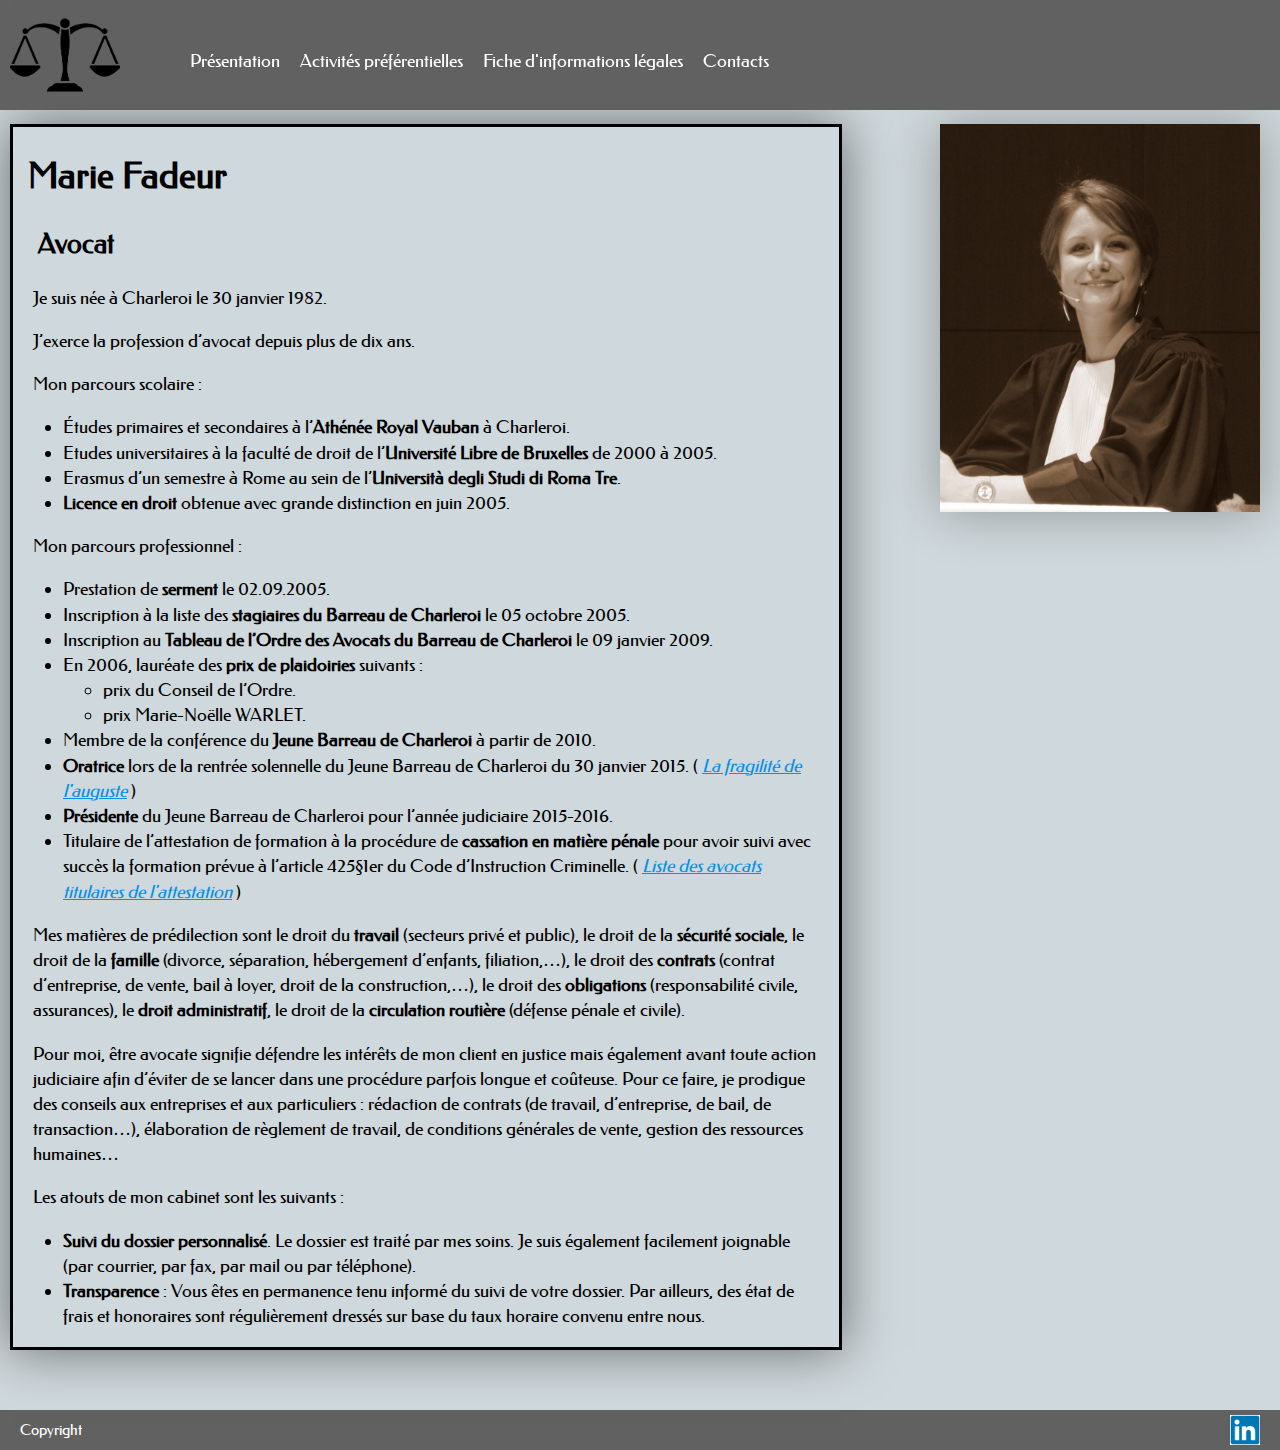
<file: index.html>
<!DOCTYPE html>

<html>
<head>
    <meta http-equiv="content-type" content="text/html; charset=utf-8"/>
    <link rel="stylesheet" type="text/css" href="stylemf.css">
    <link href='https://fonts.googleapis.com/css?family=Federo' rel='stylesheet' type='text/css'>
    <title>Avocat Charleroi Fadeur social famille contrat administratif</title>
    <meta name="keywords" content="Avocat,Charleroi,Fadeur,social,famille,contrat,administratif">
    <meta name="viewport" content="width=device-width; initial-scale=1.0"/>
    <meta name="description" content="Avocate spécialisée en droit du travail, droit de la famille, droit administratif, droit commercial."/>
</head>

<body class="">
<div class=pusher>
    <header class=header>
    <a href="#" class="header__logo" id="header__logo"></a>
    <div class="menu-wrap">
        <nav class="menu">
            <ul class="clearfix">
                <li><a href="index.html">Présentation</a></li>
                <li>
                    <a href="bio.html">Activités préférentielles</a>
                        <ul class="sub-menu">
                            <li><a href="social.html">Droit social</a></li>
                            <li><a href="famille.html">Droit de la famille</a></li>
                            <li><a href="contrats.html">Droit des contrats</a></li>
                            <li><a href="admin.html">Droit administrtif</a></li>
                        </ul>
                </li>
                <li><a href="spec.html">Fiche d'informations légales</a></li>
                <li><a href="contact.html">Contacts</a></li>
            </ul>
        </nav>
    </div>
    </header>

    <div class=container id="site__container">
        <article class="site__image">
            <div class="card__image">
                <img src="images/mf1.jpg">
                    <p class="contacts">
                        <b>Cabinet principal :</b> Rue Léon Bernus, 66 à 6000 Charleroi<br>
                        <b>Tél:</b> 071/32.74.58<br>
                        <b>GSM (uniquement du lundi au vendredi de 9h à 18h) :</b> 0477/49.11.32<br>
                        <b>Fax:</b> 071/ 31.13.37<br>
                        <b>E-mail:</b> <a href="#" name="emailLink" id="emailLink" class="link__c"> m.fadeur2@avocat.be</a> <br>
                        <b>Numéro d'entreprise et TVA :</b> 0816.311.715<br>
                    </p>
            </div>
        </article>

        <div class="site__top">
            <div class="site__text">
            <h1>Marie Fadeur</h1>
            <h2>Avocat</h2>
            <!--<p>Bienvenue sur le site de l'avocate Marie Fadeur</p>-->
            <p>Je suis née à Charleroi le 30 janvier 1982.<br></p>
            <p>J’exerce la profession d’avocat depuis plus de dix ans.</p>
            <p>Mon parcours scolaire :
                <ul>
                    <li>Études primaires et secondaires à l’<b>Athénée Royal Vauban</b> à Charleroi.</li>
                    <li>Etudes universitaires à la faculté de droit de l’<b>Université Libre de Bruxelles</b> de 2000 à 2005.</li>
                    <li>Erasmus d’un semestre à Rome au sein de l’<b>Università degli Studi di Roma Tre</b>.</li>
                    <li><b>Licence en droit</b> obtenue avec grande distinction en juin 2005.</li>
                </ul>
            </p>
            <p>Mon parcours professionnel :
                <ul>
                    <li>Prestation de <b>serment</b> le 02.09.2005.</li>
                    <li>Inscription à la liste des <b>stagiaires du Barreau de Charleroi</b> le 05 octobre 2005.</li>
                    <li>Inscription au <b>Tableau de l’Ordre des Avocats du Barreau de Charleroi</b> le 09 janvier 2009.</li>
                    <li>En 2006, lauréate des <b>prix de plaidoiries</b> suivants :
                        <ul>
                            <li>prix du Conseil de l’Ordre.</li>
                            <li>prix Marie-Noëlle WARLET.</li>
                        </ul>
                    </li>
                    <li>Membre de la conférence du <b>Jeune Barreau de Charleroi</b> à partir de 2010.</li>
                    <li><b>Oratrice</b> lors de la rentrée solennelle du Jeune Barreau de Charleroi du 30 janvier 2015. ( <a onclick="window.open ('http://charleroi.obfg.be/publication/1500027%20pli%20judiciaire%20janvier%202015%20basse%20def.pdf', ''); return false" href="javascript:void(0);" class="link__c"><i>La fragilité de l'auguste</i></a> )</li>
                    <li><b>Présidente</b> du Jeune Barreau de Charleroi pour l’année judiciaire 2015-2016.</li> 
                    <li>Titulaire de l’attestation de formation à la procédure de <b>cassation en matière pénale</b> pour avoir suivi avec succès la formation prévue à l’article 425§1er du Code d’Instruction Criminelle. ( <a onclick="window.open ('http://avocats.be/sites/default/files/Copie%20de%20Liste%20attestés%2002%2002%202016.pdf', ''); return false" href="javascript:void(0);" class="link__c"><i>Liste des avocats titulaires de l'attestation</i></a> )</li>
                </ul>
            </p> 

            <p>     
                Mes matières de prédilection sont le droit du <b>travail</b> (secteurs privé et public), le droit de la <b>sécurité sociale</b>, le droit de la <b>famille</b> (divorce, séparation, hébergement d’enfants, filiation,…), le droit des <b>contrats</b> (contrat d’entreprise, de vente, bail à loyer, droit de la construction,…), le droit des <b>obligations</b> (responsabilité civile, assurances), le <b>droit administratif</b>, le droit de la <b>circulation routière</b> (défense pénale et civile).
            </p>
            <p>
                Pour moi, être avocate signifie défendre les intérêts de mon client en justice mais également avant toute action judiciaire afin d’éviter de se lancer dans une procédure parfois longue et coûteuse.
                Pour ce faire, je prodigue des conseils aux entreprises et aux particuliers : rédaction de contrats (de travail, d’entreprise, de bail, de transaction…), élaboration de règlement de travail, de conditions générales de vente, gestion des ressources humaines…
            </p>
            <p>
                Les atouts de mon cabinet sont les suivants :
                <ul>
                <li>
                    <b>Suivi du dossier personnalisé</b>. Le dossier est traité par mes soins. Je suis également facilement joignable (par courrier, par fax, par mail ou par téléphone).
                </li>
                <li>        
                    <b>Transparence</b> : Vous êtes en permanence tenu informé du suivi de votre dossier. Par ailleurs, des état de frais et honoraires sont régulièrement dressés sur base du taux horaire convenu entre nous.
                </li>
            </ul>
            </p>
            </div>
        </div>
    </div>
    <br clear="both">
</div>
<footer class="footer">
        <span class="copyright"></span>Copyright
        <a href="https://www.linkedin.com/in/mariefadeur" target="_blank"><span class="icon icon--linkedin"></span></a>
</footer>
<script type="text/javascript" src="http://ajax.googleapis.com/ajax/libs/jquery/1.9.1/jquery.min.js"></script>

<script>
$(document).ready(function() {
	/*alert("test");*/
    $('#header__logo').click(function(e){
        e.preventDefault();
        $("body").toggleClass('wsidebar');
    });
    $('#site__container').click(function(e){
        e.preventDefault();
        $("body").removeClass('wsidebar');
    });
});

$(function () {
  $('#emailLink').on('click', function (event) {
      event.preventDefault();
    //alert("Huh");
    var email = 'm.fadeur2@avocat.be';
    var subject = "Demande d'informations";
    window.location = 'mailto:' + email + '?subject=' + subject;
  });
});

</script>
        

</body>
</html>
</file>
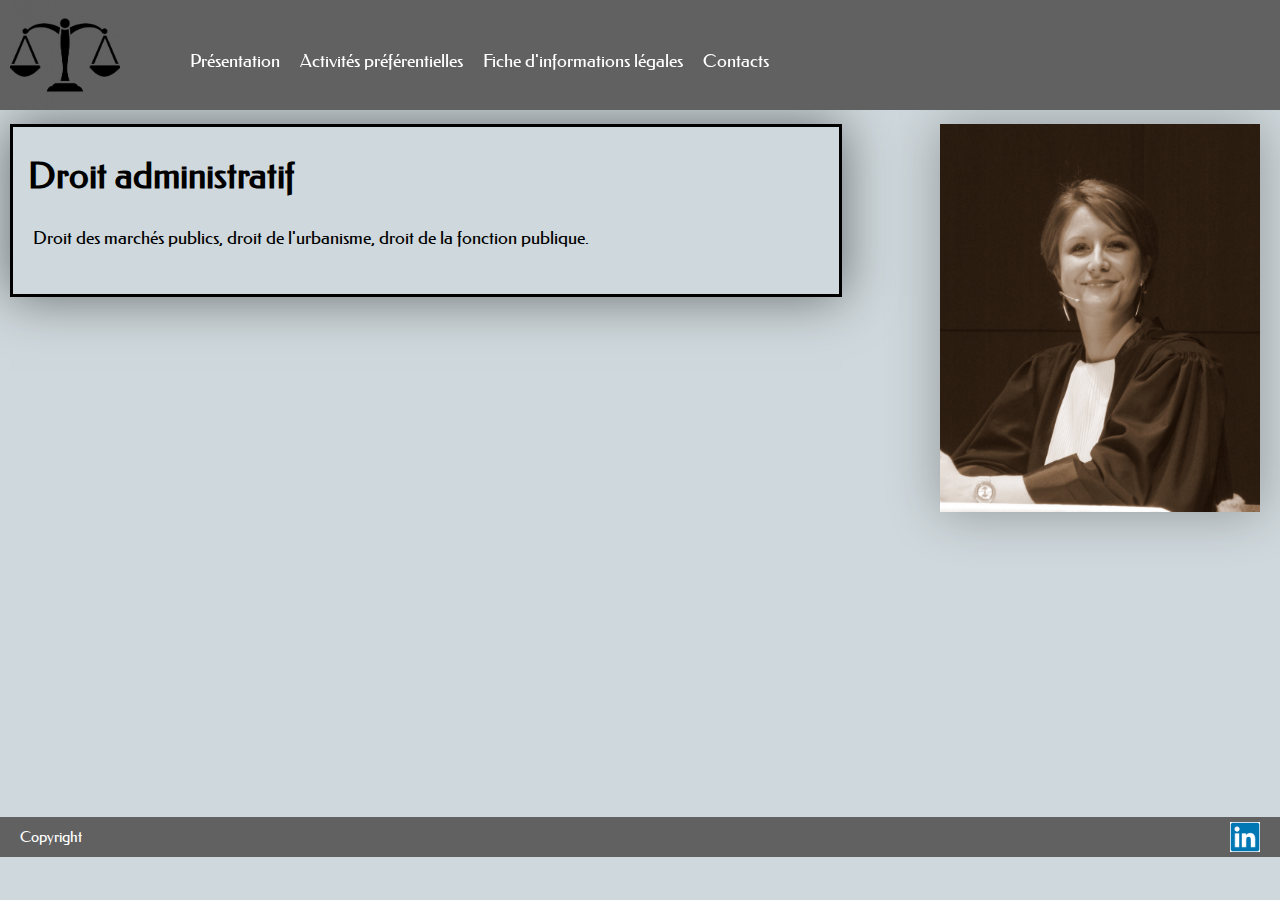
<file: admin.html>
<!DOCTYPE html>

<html>
<head>
    <meta http-equiv="content-type" content="text/html; charset=utf-8"/>
    <meta name="viewport" content="width=device-width, user-scalable=no" />
    <meta name="description" content="Avocate spécialisée en droit du travail, droit de la famille, droit administratif, droit commercial."/>
    <link rel="stylesheet" type="text/css" href="stylemf.css">
    <link href='https://fonts.googleapis.com/css?family=Federo' rel='stylesheet' type='text/css'>
    <title>Avocat Charleroi Fadeur administratif</title>
    <meta name="keywords" content="Avocat,Charleroi,Fadeur,administratif">
</head>

<body>
    <header class=header>
    <a href="#" class="header__logo" id="header__logo"></a>
    <div class="menu-wrap">
        <nav class="menu">
            <ul class="clearfix">
                <li><a href="index.html">Présentation</a></li>
                <li>
                    <a href="bio.html">Activités préférentielles</a>
                        <ul class="sub-menu">
                            <li><a href="social.html">Droit social</a></li>
                            <li><a href="famille.html">Droit de la famille</a></li>
                            <li><a href="contrats.html">Droit des contrats</a></li>
                            <li><a href="admin.html">Droit administrtif</a></li>
                        </ul>
                </li>
                <li><a href="spec.html">Fiche d'informations légales</a></li>
                <li><a href="contact.html">Contacts</a></li>
            </ul>
        </nav>
    </div>
    </header>
<div class=container id="site__container">
    <article class="site__image">
            <div class="card__image">
                <img src="images/mf1.jpg">
                <!--</div class="card__body">-->
                    <p class="contacts">
                        <b>Cabinet principal :</b> Rue Léon Bernus, 66 à 6000 Charleroi<br>
                        <b>Tél:</b> 071/32.74.58<br>
                        <b>GSM (uniquement du lundi au vendredi de 9h à 18h) :</b> 0477/49.11.32<br>
                        <b>Fax:</b> 071/ 31.13.37<br>
                        <b>E-mail:</b> <a href="#" name="emailLink" id="emailLink" class="link__c"> m.fadeur2@avocat.be</a> <br>
                        <b>Numéro d'entreprise et TVA :</b> 0816.311.715<br>
                    </p>
                <!--</div>-->
            </div>
        </article>
    <div class=site__top>
        <div class=site__text>
            <h1>Droit administratif</h1>
            <p>Droit des marchés publics, droit de l'urbanisme, droit de la fonction publique.<br>
            </p><br>

        </div>
    </div>

</div>
<br clear="both">
<footer class="footer">
        <span class="copyright"></span>Copyright
        <a href="https://www.linkedin.com/in/mariefadeur" target="_blank"><span class="icon icon--linkedin"></span></a>

</footer>
<script type="text/javascript" src="http://ajax.googleapis.com/ajax/libs/jquery/1.9.1/jquery.min.js"></script>

<script>
$(document).ready(function() {
	/*alert("test");*/
    $('#header__logo').click(function(e){
        e.preventDefault();
        $("body").toggleClass('wsidebar');
    });
    $('#site__container').click(function(e){
        e.preventDefault();
        $("body").removeClass('wsidebar');
    });
});

$(function () {
  $('#emailLink').on('click', function (event) {
      event.preventDefault();
    //alert("Huh");
    var email = 'm.fadeur2@avocat.be';
    var subject = "Demande d'informations";
    window.location = 'mailto:' + email + '?subject=' + subject;
  });
});

</script>
</body>
</html>
</file>
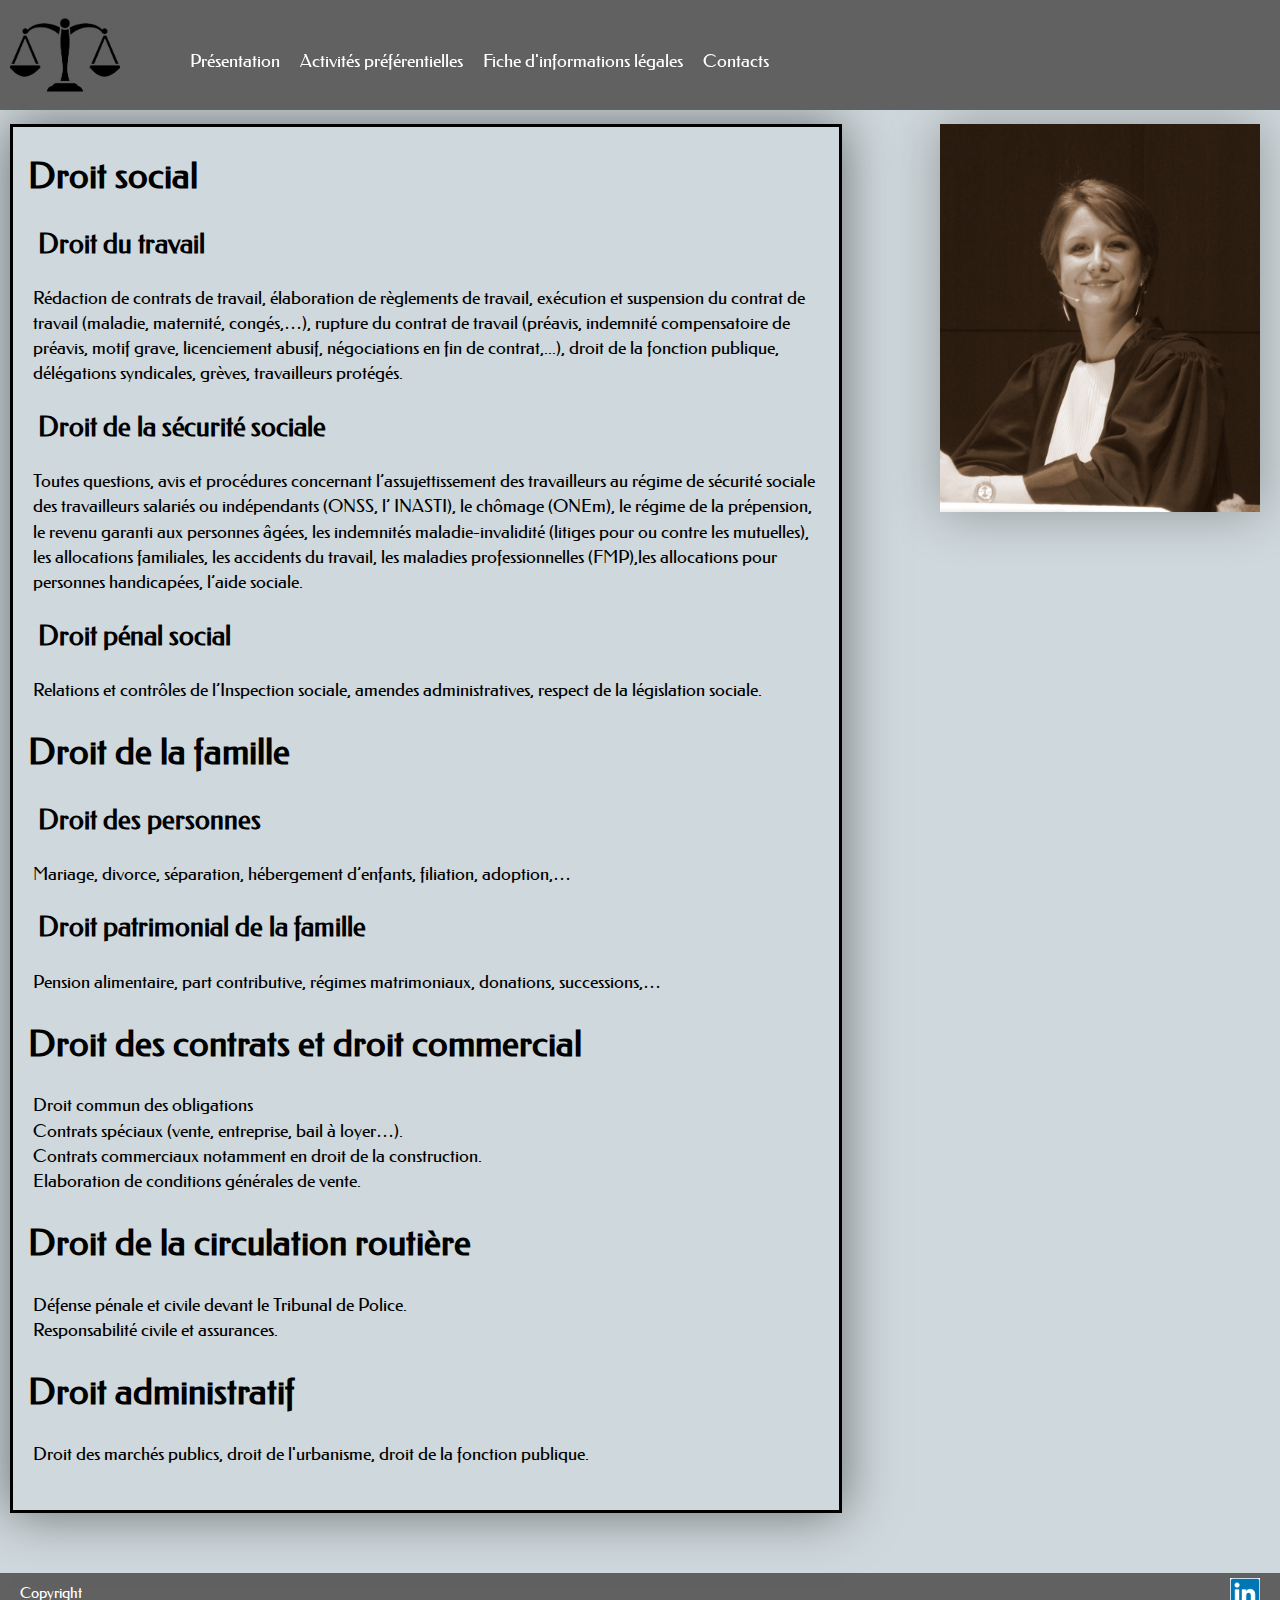
<file: bio.html>
<!DOCTYPE html>

<html>
<head>
    <meta http-equiv="content-type" content="text/html; charset=utf-8"/>
    <meta name="viewport" content="width=device-width, user-scalable=no" />
    <meta name="description" content="Avocate spécialisée en droit du travail, droit de la famille, droit administratif, droit commercial."/>
    <link rel="stylesheet" type="text/css" href="stylemf.css">
    <link href='https://fonts.googleapis.com/css?family=Federo' rel='stylesheet' type='text/css'>
    <title>Avocat Charleroi Fadeur social famille contrat administratif</title>
    <meta name="keywords" content="Avocat,Charleroi,Fadeur,social,famille,contrat,administratif,travail">
</head>

<body>
    <header class=header>
    <a href="#" class="header__logo" id="header__logo"></a>
    <div class="menu-wrap">
        <nav class="menu">
            <ul class="clearfix">
                <li><a href="index.html">Présentation</a></li>
                <li>
                    <a href="bio.html">Activités préférentielles</a>
                        <ul class="sub-menu">
                            <li><a href="social.html">Droit social</a></li>
                            <li><a href="famille.html">Droit de la famille</a></li>
                            <li><a href="contrats.html">Droit des contrats</a></li>
                            <li><a href="admin.html">Droit administrtif</a></li>
                        </ul>
                </li>
                <li><a href="spec.html">Fiche d'informations légales</a></li>
                <li><a href="contact.html">Contacts</a></li>
            </ul>
        </nav>
    </div>
    </header>
<div class=container id="site__container">
    <article class="site__image">
            <div class="card__image">
                <img src="images/mf1.jpg">
                <!--</div class="card__body">-->
                    <p class="contacts">
                        <b>Cabinet principal :</b> Rue Léon Bernus, 66 à 6000 Charleroi<br>
                        <b>Tél:</b> 071/32.74.58<br>
                        <b>GSM (uniquement du lundi au vendredi de 9h à 18h) :</b> 0477/49.11.32<br>
                        <b>Fax:</b> 071/ 31.13.37<br>
                        <b>E-mail:</b> <a href="#" name="emailLink" id="emailLink" class="link__c"> m.fadeur2@avocat.be</a> <br>
                        <b>Numéro d'entreprise et TVA :</b> 0816.311.715<br>
                    </p>
                <!--</div>-->
            </div>
        </article>
    <div class=site__top>
        <div class=site__text>
            <h1>Droit social</h1>
            <h2>Droit du travail</h2>
            <p>Rédaction de contrats de travail, élaboration de règlements de travail, exécution et suspension du contrat de travail (maladie, maternité, congés,…), rupture du contrat de travail (préavis, indemnité compensatoire de préavis, motif grave, licenciement abusif, négociations en fin de contrat,...), droit de la fonction publique, délégations syndicales, grèves, travailleurs protégés.</p>
            <h2>Droit de la sécurité sociale</h2> 
            <p>Toutes questions, avis et procédures concernant l’assujettissement des travailleurs au régime de sécurité sociale des travailleurs salariés ou indépendants (ONSS, l’ INASTI), le chômage (ONEm), le régime de la prépension, le revenu garanti aux personnes âgées, les indemnités maladie-invalidité (litiges pour ou contre les mutuelles), les allocations  familiales, les accidents du travail, les maladies professionnelles (FMP),les  allocations pour personnes handicapées, l’aide sociale.</p>
            <h2>Droit pénal social</h2> 
            <p>Relations et contrôles de l’Inspection sociale, amendes administratives, respect de la législation sociale.</p>
            <h1>Droit de la famille</h1>
            <h2>Droit des personnes</h2>
            <p> Mariage, divorce, séparation, hébergement d’enfants, filiation, adoption,…</p>
            <h2>Droit patrimonial de la famille</h2>
            <p>Pension alimentaire, part contributive, régimes matrimoniaux, donations, successions,…</p>
            <h1>Droit des contrats et droit commercial</h1>
            <p>Droit commun des obligations<br>
            Contrats spéciaux (vente, entreprise, bail à loyer…).<br>
            Contrats commerciaux notamment en droit de la construction.<br>
            Elaboration de conditions générales de vente.
            </p>
            <h1>Droit de la circulation routière</h1>
            <p>Défense pénale et civile devant le Tribunal de Police.<br>
            Responsabilité civile et assurances.</p>
            <h1>Droit administratif</h1>
            <p>Droit des marchés publics, droit de l'urbanisme, droit de la fonction publique.<br>
            </p><br>
            
        </div>
    </div>
    
</div>
<br clear="both">
<footer class="footer">
        <span class="copyright"></span>Copyright
        <a href="https://www.linkedin.com/in/mariefadeur" target="_blank"><span class="icon icon--linkedin"></span></a>

</footer>
<script type="text/javascript" src="http://ajax.googleapis.com/ajax/libs/jquery/1.9.1/jquery.min.js"></script>

<script>
$(document).ready(function() {
	/*alert("test");*/
    $('#header__logo').click(function(e){
        e.preventDefault();
        $("body").toggleClass('wsidebar');
    });
    $('#site__container').click(function(e){
        e.preventDefault();
        $("body").removeClass('wsidebar');
    });
});

$(function () {
  $('#emailLink').on('click', function (event) {
      event.preventDefault();
    //alert("Huh");
    var email = 'm.fadeur2@avocat.be';
    var subject = "Demande d'informations";
    window.location = 'mailto:' + email + '?subject=' + subject;
  });
});

</script>
</body>
</html>
</file>
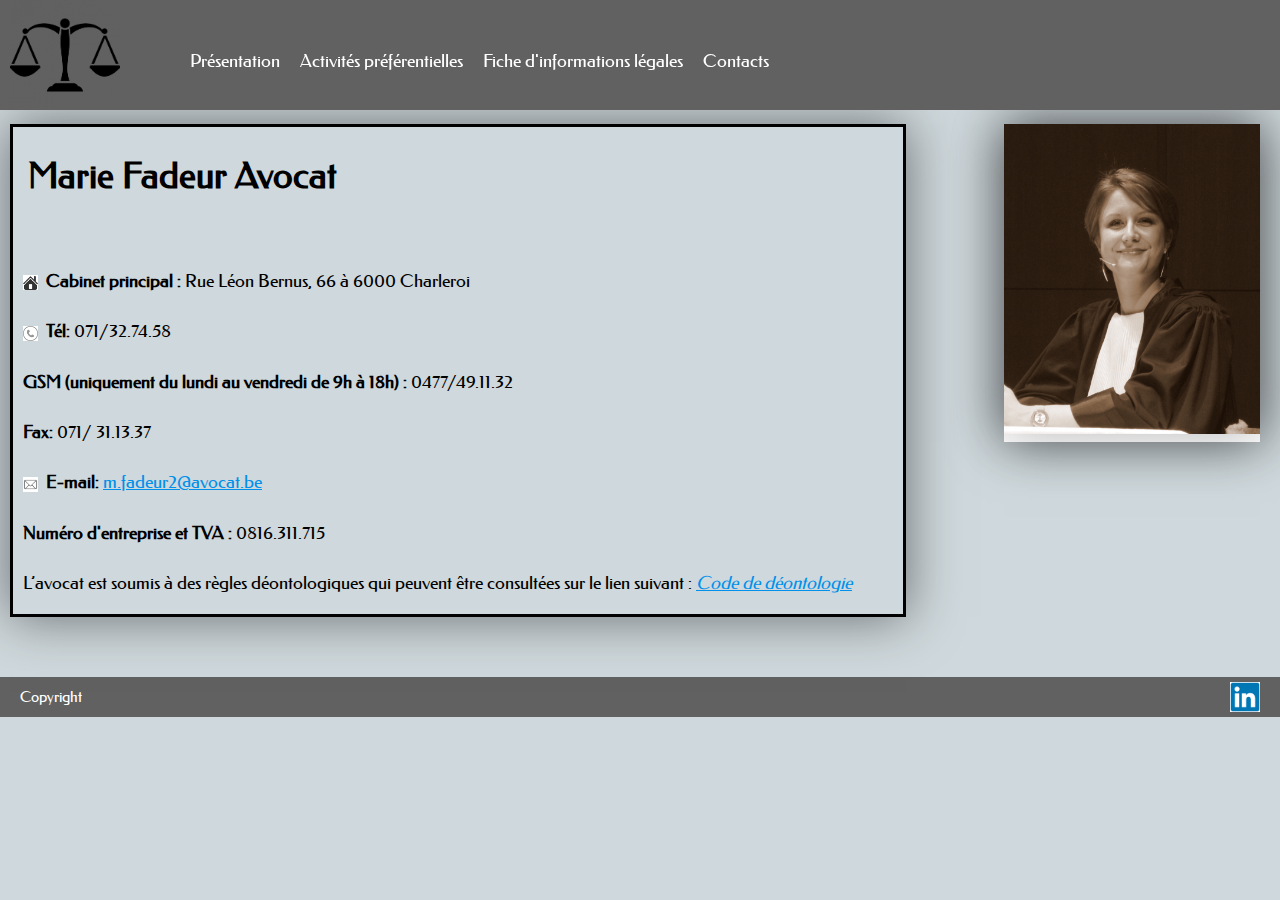
<file: contact.html>
<!DOCTYPE html>

<html>
<head>
    <meta http-equiv="content-type" content="text/html; charset=utf-8"/>
    <meta name="viewport" content="width=device-width, user-scalable=no" />
    <meta name="viewport" content="width=device-width, user-scalable=no" />
    <meta name="description" content="Avocate spécialisée en droit du travail, droit de la famille, droit administratif, droit commercial."/>
    <link rel="stylesheet" type="text/css" href="stylemf.css">
    <link href='https://fonts.googleapis.com/css?family=Federo' rel='stylesheet' type='text/css'>
    <title>Avocat Charleroi Marie Fadeur Contacts</title>
    <meta name="keywords" content="Avocat,Charleroi,Fadeur,social,famille,contrat,administratif">
    <meta name="viewport" content="width=device-width; initial-scale=1.0"/>
</head>

<body class="">
<div class=pusher>
    <header class=header>
    <a href="#" class="header__logo" id="header__logo"></a>
    <div class="menu-wrap">
        <nav class="menu">
            <ul class="clearfix">
                <li><a href="index.html">Présentation</a></li>
                <li>
                    <a href="bio.html">Activités préférentielles</a>
                        <ul class="sub-menu">
                            <li><a href="social.html">Droit social</a></li>
                            <li><a href="famille.html">Droit de la famille</a></li>
                            <li><a href="contrats.html">Droit des contrats</a></li>
                            <li><a href="admin.html">Droit administrtif</a></li>
                        </ul>
                </li>
                <li><a href="spec.html">Fiche d'informations légales</a></li>
                <li><a href="contact.html">Contacts</a></li>
            </ul>
        </nav>
    </div>
    </header>

    <div class=container id="site__container">
       <article class="site__image__c">
            <div class="card__image">
                <img src="images/mf1.jpg">
                <!--</div class="card__body">-->
                    <p class="contacts__c">
                        <b>Cabinet principal :</b> Rue Léon Bernus, 66 à 6000 Charleroi<br>
                        <b>Tél:</b> 071/32.74.58<br>
                        <b>GSM (uniquement du lundi au vendredi de 9h à 18h) :</b> 0477/49.11.32<br>
                        <b>Fax:</b> 071/ 31.13.37<br>
                        <b>E-mail:</b> m.fadeur2@avocat.be <br>
                        <b>Numéro d'entreprise et TVA :</b> 0816.311.715<br>
                    </p>
                <!--</div>-->
            </div>
        </article>
        <div class="site__top__c">
            <div class="site__text site__text__c">
                <h1>Marie Fadeur Avocat</h1>
                <br>
                <p class="card__contact">
                        <div class="icon1"></div><b>Cabinet principal :</b> Rue Léon Bernus, 66 à 6000 Charleroi<br><br>
                        <div class="icon2"></div><b>Tél:</b> 071/32.74.58<br><br>
                        <b>GSM (uniquement du lundi au vendredi de 9h à 18h) :</b> 0477/49.11.32<br><br>
                        <b>Fax:</b> 071/ 31.13.37<br><br>
                        <div class="icon3"></div><b>E-mail: </b> <a href="#" name="emailLink" id="emailLink" class="link__c"> m.fadeur2@avocat.be</a> <br><br>
                        <b>Numéro d'entreprise et TVA :</b> 0816.311.715<br>
                        <br>L’avocat est soumis à des règles déontologiques qui peuvent être consultées sur le lien suivant : <a onclick="window.open ('http://charleroi.obfg.be/deo/01.02.2015%20Code%20d%C3%A9ontologie%20version%20fran%C3%A7aise%20en%20vigueur%20au%2001.02.2015.pdf', ''); return false" href="javascript:void(0);" class="link__c"><i>Code de déontologie</i></a>
                    </p>
            </div>
            
        </div>
    </div>
    <br clear="both">

</div>
<footer class="footer">
        <span class="copyright"></span>Copyright
        <a href="https://www.linkedin.com/in/mariefadeur" target="_blank"><span class="icon icon--linkedin"></span></a>
</footer>
<script type="text/javascript" src="http://ajax.googleapis.com/ajax/libs/jquery/1.9.1/jquery.min.js"></script>

<script>
$(document).ready(function() {
	/*alert("test");*/
    $('#header__logo').click(function(e){
        e.preventDefault();
        $("body").toggleClass('wsidebar');
    });
    $('#site__container').click(function(e){
        e.preventDefault();
        $("body").removeClass('wsidebar');
    });
});

$(function () {
  $('#emailLink').on('click', function (event) {
      event.preventDefault();
    //alert("Huh");
    var email = 'm.fadeur2@avocat.be';
    var subject = "Demande d'informations";
    window.location = 'mailto:' + email + '?subject=' + subject;
  });
});

</script>
        

</body>

</html>
</file>
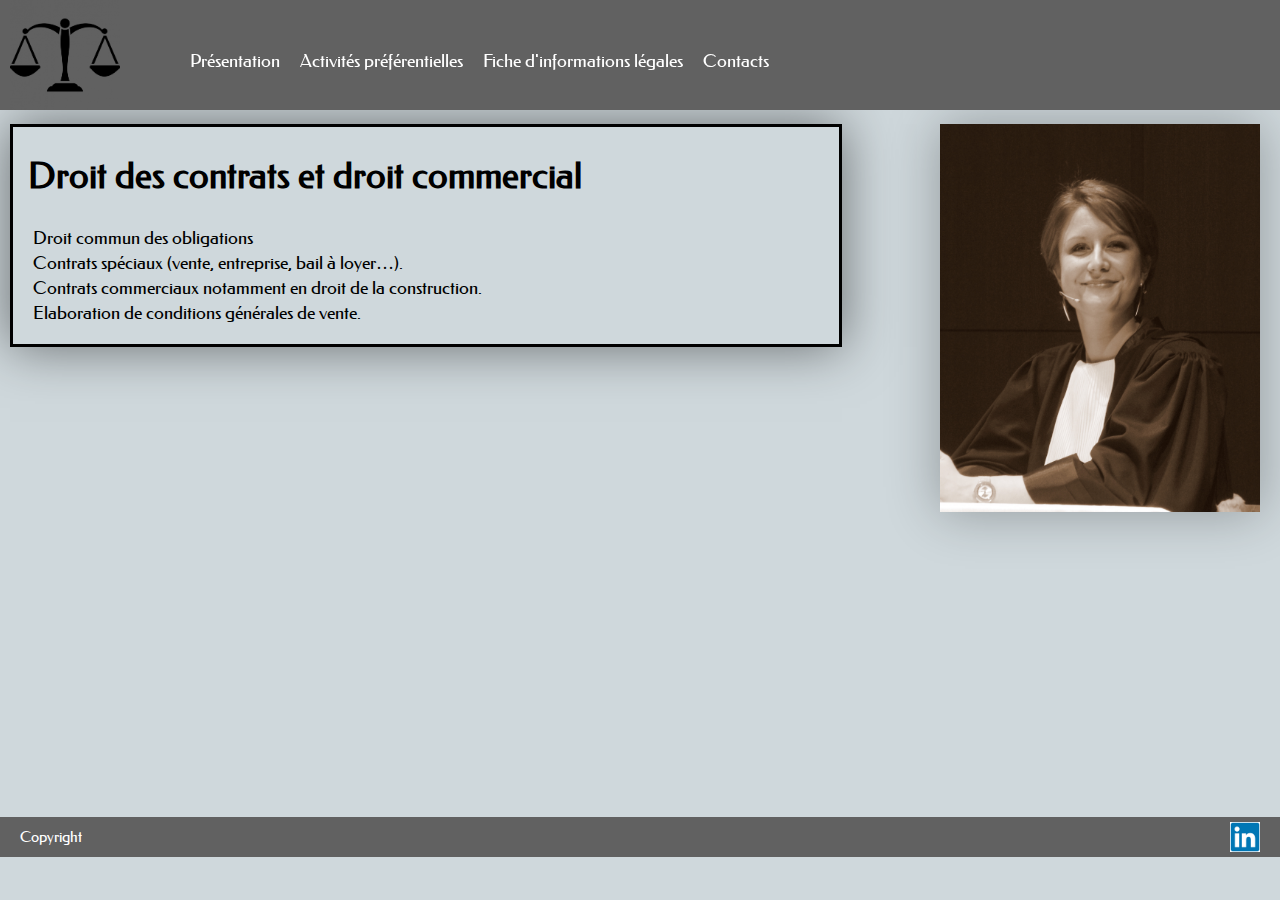
<file: contrats.html>
<!DOCTYPE html>

<html>
<head>
    <meta http-equiv="content-type" content="text/html; charset=utf-8"/>
    <meta name="viewport" content="width=device-width, user-scalable=no" />
    <meta name="description" content="Avocate spécialisée en droit du travail, droit de la famille, droit administratif, droit commercial."/>
    <link rel="stylesheet" type="text/css" href="stylemf.css">
    <link href='https://fonts.googleapis.com/css?family=Federo' rel='stylesheet' type='text/css'>
    <title>Avocat Charleroi Fadeur contrats commercial bail construction</title>
    <meta name="keywords" content="Avocat,Charleroi,Fadeur,commercial,bail,contrat,construction">
</head>

<body>
    <header class=header>
    <a href="#" class="header__logo" id="header__logo"></a>
    <div class="menu-wrap">
        <nav class="menu">
            <ul class="clearfix">
                <li><a href="index.html">Présentation</a></li>
                <li>
                    <a href="bio.html">Activités préférentielles</a>
                        <ul class="sub-menu">
                            <li><a href="social.html">Droit social</a></li>
                            <li><a href="famille.html">Droit de la famille</a></li>
                            <li><a href="contrats.html">Droit des contrats</a></li>
                            <li><a href="admin.html">Droit administrtif</a></li>
                        </ul>
                </li>
                <li><a href="spec.html">Fiche d'informations légales</a></li>
                <li><a href="contact.html">Contacts</a></li>
            </ul>
        </nav>
    </div>
    </header>
<div class=container id="site__container">
    <article class="site__image">
            <div class="card__image">
                <img src="images/mf1.jpg">
                <!--</div class="card__body">-->
                    <p class="contacts">
                        <b>Cabinet principal :</b> Rue Léon Bernus, 66 à 6000 Charleroi<br>
                        <b>Tél:</b> 071/32.74.58<br>
                        <b>GSM (uniquement du lundi au vendredi de 9h à 18h) :</b> 0477/49.11.32<br>
                        <b>Fax:</b> 071/ 31.13.37<br>
                        <b>E-mail:</b> <a href="#" name="emailLink" id="emailLink" class="link__c"> m.fadeur2@avocat.be</a> <br>
                        <b>Numéro d'entreprise et TVA :</b> 0816.311.715<br>
                    </p>
                <!--</div>-->
            </div>
        </article>
    <div class=site__top>
        <div class=site__text>
            <h1>Droit des contrats et droit commercial</h1>
            <p>Droit commun des obligations<br>
            Contrats spéciaux (vente, entreprise, bail à loyer…).<br>
            Contrats commerciaux notamment en droit de la construction.<br>
            Elaboration de conditions générales de vente.
            </p>

        </div>
    </div>

</div>
<br clear="both">
<footer class="footer">
        <span class="copyright"></span>Copyright
        <a href="https://www.linkedin.com/in/mariefadeur" target="_blank"><span class="icon icon--linkedin"></span></a>

</footer>
<script type="text/javascript" src="http://ajax.googleapis.com/ajax/libs/jquery/1.9.1/jquery.min.js"></script>

<script>
$(document).ready(function() {
	/*alert("test");*/
    $('#header__logo').click(function(e){
        e.preventDefault();
        $("body").toggleClass('wsidebar');
    });
    $('#site__container').click(function(e){
        e.preventDefault();
        $("body").removeClass('wsidebar');
    });
});

$(function () {
  $('#emailLink').on('click', function (event) {
      event.preventDefault();
    //alert("Huh");
    var email = 'm.fadeur2@avocat.be';
    var subject = "Demande d'informations";
    window.location = 'mailto:' + email + '?subject=' + subject;
  });
});

</script>
</body>
</html>
</file>
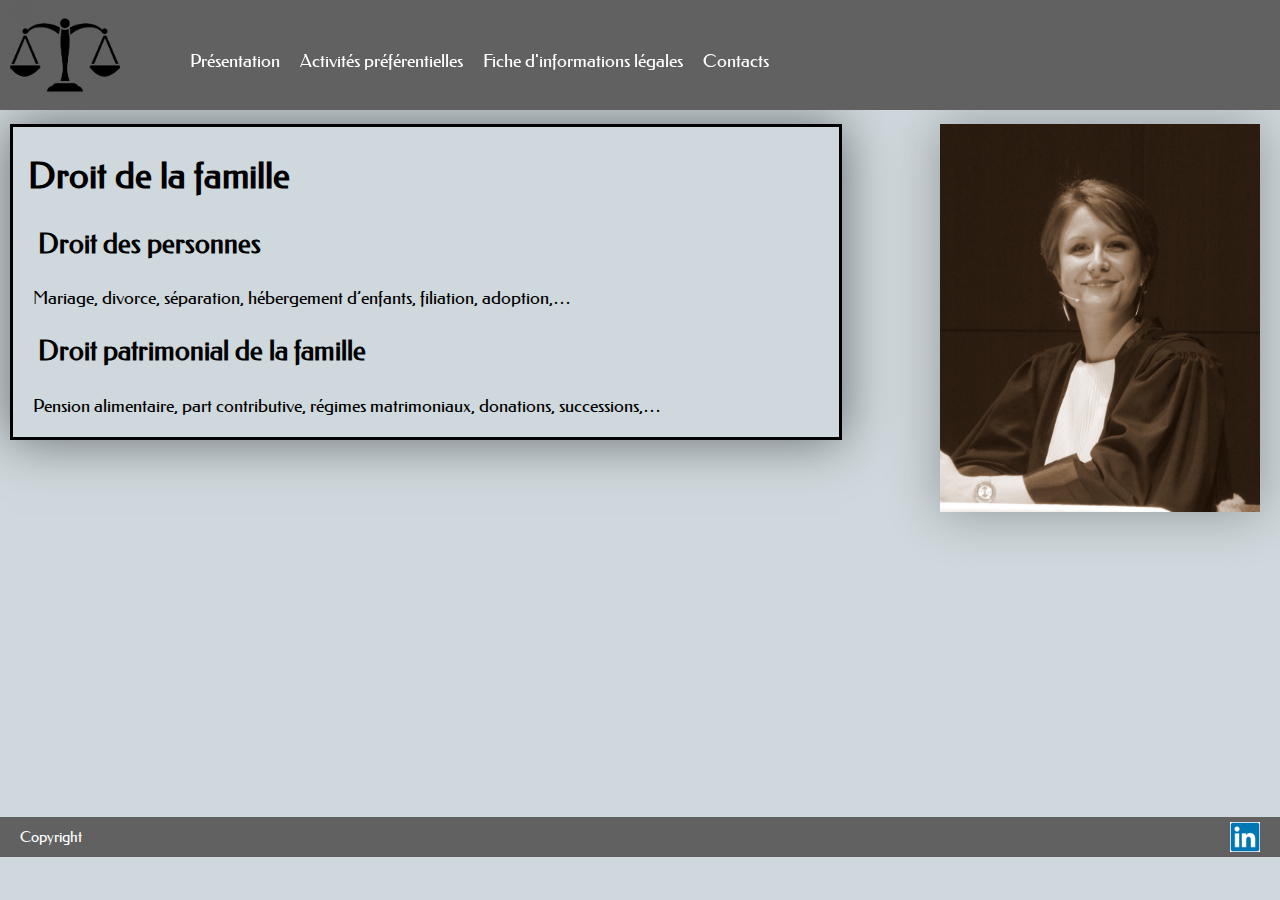
<file: famille.html>
<!DOCTYPE html>

<html>
<head>
    <meta http-equiv="content-type" content="text/html; charset=utf-8"/>
    <meta name="viewport" content="width=device-width, user-scalable=no" />
    <meta name="description" content="Avocate spécialisée en droit du travail, droit de la famille, droit administratif, droit commercial."/>
    <link rel="stylesheet" type="text/css" href="stylemf.css">
    <link href='https://fonts.googleapis.com/css?family=Federo' rel='stylesheet' type='text/css'>
    <title>Avocat Charleroi Fadeur famille divorce séparation</title>
    <meta name="keywords" content="Avocat,Charleroi,Fadeur,famille,divorce,séparation">
</head>

<body>
    <header class=header>
    <a href="#" class="header__logo" id="header__logo"></a>
    <div class="menu-wrap">
        <nav class="menu">
            <ul class="clearfix">
                <li><a href="index.html">Présentation</a></li>
                <li>
                    <a href="bio.html">Activités préférentielles</a>
                        <ul class="sub-menu">
                            <li><a href="social.html">Droit social</a></li>
                            <li><a href="famille.html">Droit de la famille</a></li>
                            <li><a href="contrats.html">Droit des contrats</a></li>
                            <li><a href="admin.html">Droit administrtif</a></li>
                        </ul>
                </li>
                <li><a href="spec.html">Fiche d'informations légales</a></li>
                <li><a href="contact.html">Contacts</a></li>
            </ul>
        </nav>
    </div>
    </header>
<div class=container id="site__container">
    <article class="site__image">
            <div class="card__image">
                <img src="images/mf1.jpg">
                <!--</div class="card__body">-->
                    <p class="contacts">
                        <b>Cabinet principal :</b> Rue Léon Bernus, 66 à 6000 Charleroi<br>
                        <b>Tél:</b> 071/32.74.58<br>
                        <b>GSM (uniquement du lundi au vendredi de 9h à 18h) :</b> 0477/49.11.32<br>
                        <b>Fax:</b> 071/ 31.13.37<br>
                        <b>E-mail:</b> <a href="#" name="emailLink" id="emailLink" class="link__c"> m.fadeur2@avocat.be</a> <br>
                        <b>Numéro d'entreprise et TVA :</b> 0816.311.715<br>
                    </p>
                <!--</div>-->
            </div>
        </article>
    <div class=site__top>
        <div class=site__text>
            <h1>Droit de la famille</h1>
            <h2>Droit des personnes</h2>
            <p> Mariage, divorce, séparation, hébergement d’enfants, filiation, adoption,…</p>
            <h2>Droit patrimonial de la famille</h2>
            <p>Pension alimentaire, part contributive, régimes matrimoniaux, donations, successions,…</p>

        </div>
    </div>

</div>
<br clear="both">
<footer class="footer">
        <span class="copyright"></span>Copyright
        <a href="https://www.linkedin.com/in/mariefadeur" target="_blank"><span class="icon icon--linkedin"></span></a>

</footer>
<script type="text/javascript" src="http://ajax.googleapis.com/ajax/libs/jquery/1.9.1/jquery.min.js"></script>

<script>
$(document).ready(function() {
	/*alert("test");*/
    $('#header__logo').click(function(e){
        e.preventDefault();
        $("body").toggleClass('wsidebar');
    });
    $('#site__container').click(function(e){
        e.preventDefault();
        $("body").removeClass('wsidebar');
    });
});

$(function () {
  $('#emailLink').on('click', function (event) {
      event.preventDefault();
    //alert("Huh");
    var email = 'm.fadeur2@avocat.be';
    var subject = "Demande d'informations";
    window.location = 'mailto:' + email + '?subject=' + subject;
  });
});

</script>
</body>
</html>
</file>
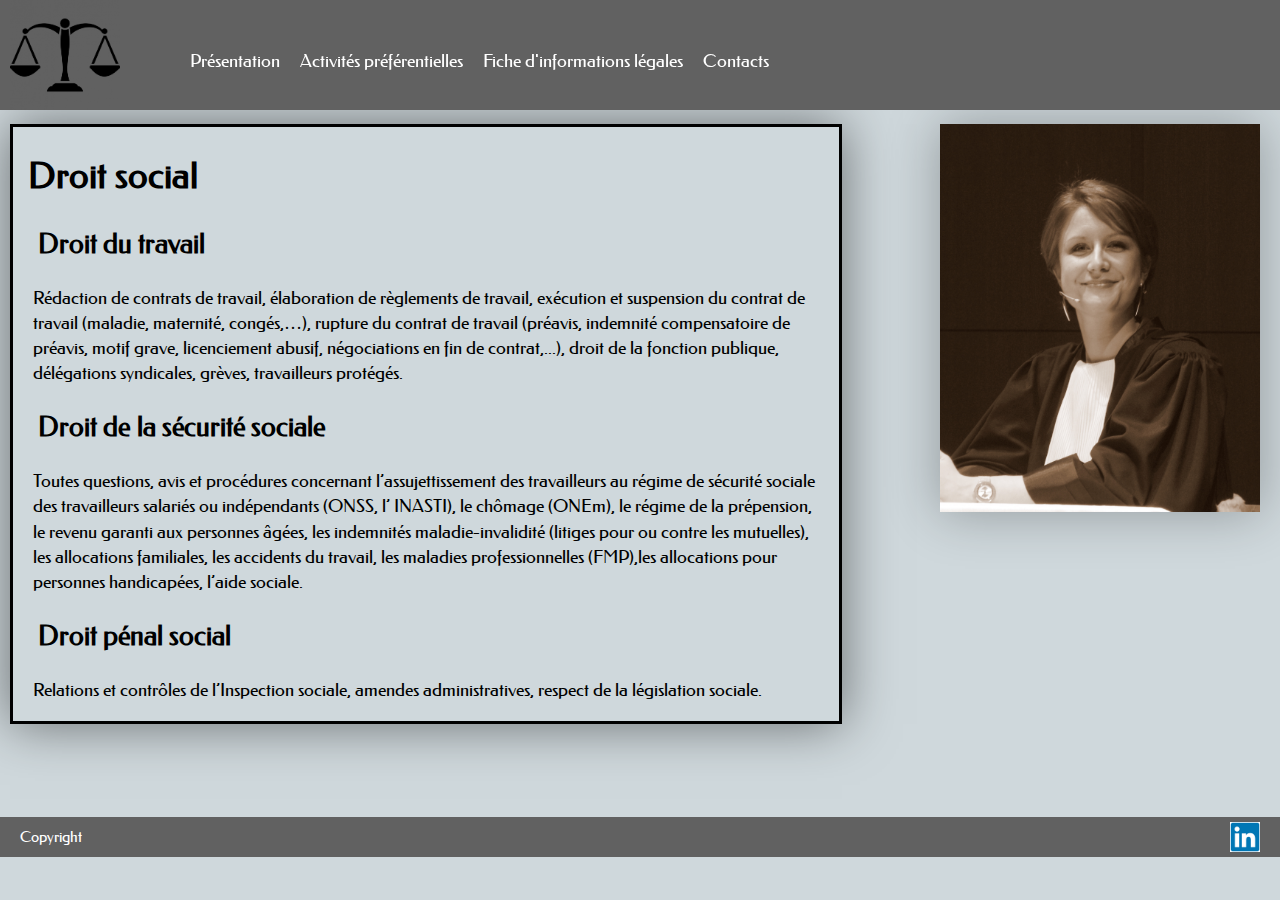
<file: social.html>
<!DOCTYPE html>

<html>
<head>
    <meta http-equiv="content-type" content="text/html; charset=utf-8"/>
    <meta name="viewport" content="width=device-width, user-scalable=no" />
    <meta name="description" content="Avocate spécialisée en droit du travail, droit de la famille, droit administratif, droit commercial."/>
    <link rel="stylesheet" type="text/css" href="stylemf.css">
    <link href='https://fonts.googleapis.com/css?family=Federo' rel='stylesheet' type='text/css'>
    <title>Avocat Charleroi Fadeur droit travail social salarié</title>
</head>

<body>
<header class=header>
    <a href="#" class="header__logo" id="header__logo"></a>
    <div class="menu-wrap">
        <nav class="menu">
            <ul class="clearfix">
                <li><a href="index.html">Présentation</a></li>
                <li>
                    <a href="bio.html">Activités préférentielles</a>
                        <ul class="sub-menu">
                            <li><a href="social.html">Droit social</a></li>
                            <li><a href="famille.html">Droit de la famille</a></li>
                            <li><a href="contrats.html">Droit des contrats</a></li>
                            <li><a href="admin.html">Droit administrtif</a></li>
                        </ul>
                </li>
                <li><a href="spec.html">Fiche d'informations légales</a></li>
                <li><a href="contact.html">Contacts</a></li>
            </ul>
        </nav>
    </div>
</header>
<div class=container id="site__container">
    <article class="site__image">
            <div class="card__image">
                <img src="images/mf1.jpg">
                <!--</div class="card__body">-->
                    <p class="contacts">
                        <b>Cabinet principal :</b> Rue Léon Bernus, 66 à 6000 Charleroi<br>
                        <b>Tél:</b> 071/32.74.58<br>
                        <b>GSM (uniquement du lundi au vendredi de 9h à 18h) :</b> 0477/49.11.32<br>
                        <b>Fax:</b> 071/ 31.13.37<br>
                        <b>E-mail:</b> <a href="#" name="emailLink" id="emailLink" class="link__c"> m.fadeur2@avocat.be</a> <br>
                        <b>Numéro d'entreprise et TVA :</b> 0816.311.715<br>
                    </p>
                <!--</div>-->
            </div>
        </article>
    <div class=site__top>
        <div class=site__text>
            <h1>Droit social</h1>
            <h2>Droit du travail</h2>
            <p>Rédaction de contrats de travail, élaboration de règlements de travail, exécution et suspension du contrat de travail (maladie, maternité, congés,…), rupture du contrat de travail (préavis, indemnité compensatoire de préavis, motif grave, licenciement abusif, négociations en fin de contrat,...), droit de la fonction publique, délégations syndicales, grèves, travailleurs protégés.</p>
            <h2>Droit de la sécurité sociale</h2>
            <p>Toutes questions, avis et procédures concernant l’assujettissement des travailleurs au régime de sécurité sociale des travailleurs salariés ou indépendants (ONSS, l’ INASTI), le chômage (ONEm), le régime de la prépension, le revenu garanti aux personnes âgées, les indemnités maladie-invalidité (litiges pour ou contre les mutuelles), les allocations  familiales, les accidents du travail, les maladies professionnelles (FMP),les  allocations pour personnes handicapées, l’aide sociale.</p>
            <h2>Droit pénal social</h2>
            <p>Relations et contrôles de l’Inspection sociale, amendes administratives, respect de la législation sociale.</p>
        </div>
    </div>

</div>
<br clear="both">
<footer class="footer">
        <span class="copyright"></span>Copyright
        <a href="https://www.linkedin.com/in/mariefadeur" target="_blank"><span class="icon icon--linkedin"></span></a>

</footer>
<script type="text/javascript" src="http://ajax.googleapis.com/ajax/libs/jquery/1.9.1/jquery.min.js"></script>

<script>
$(document).ready(function() {
	/*alert("test");*/
    $('#header__logo').click(function(e){
        e.preventDefault();
        $("body").toggleClass('wsidebar');
    });
    $('#site__container').click(function(e){
        e.preventDefault();
        $("body").removeClass('wsidebar');
    });
});

$(function () {
  $('#emailLink').on('click', function (event) {
      event.preventDefault();
    //alert("Huh");
    var email = 'm.fadeur2@avocat.be';
    var subject = "Demande d'informations";
    window.location = 'mailto:' + email + '?subject=' + subject;
  });
});

</script>
</body>
</html>
</file>
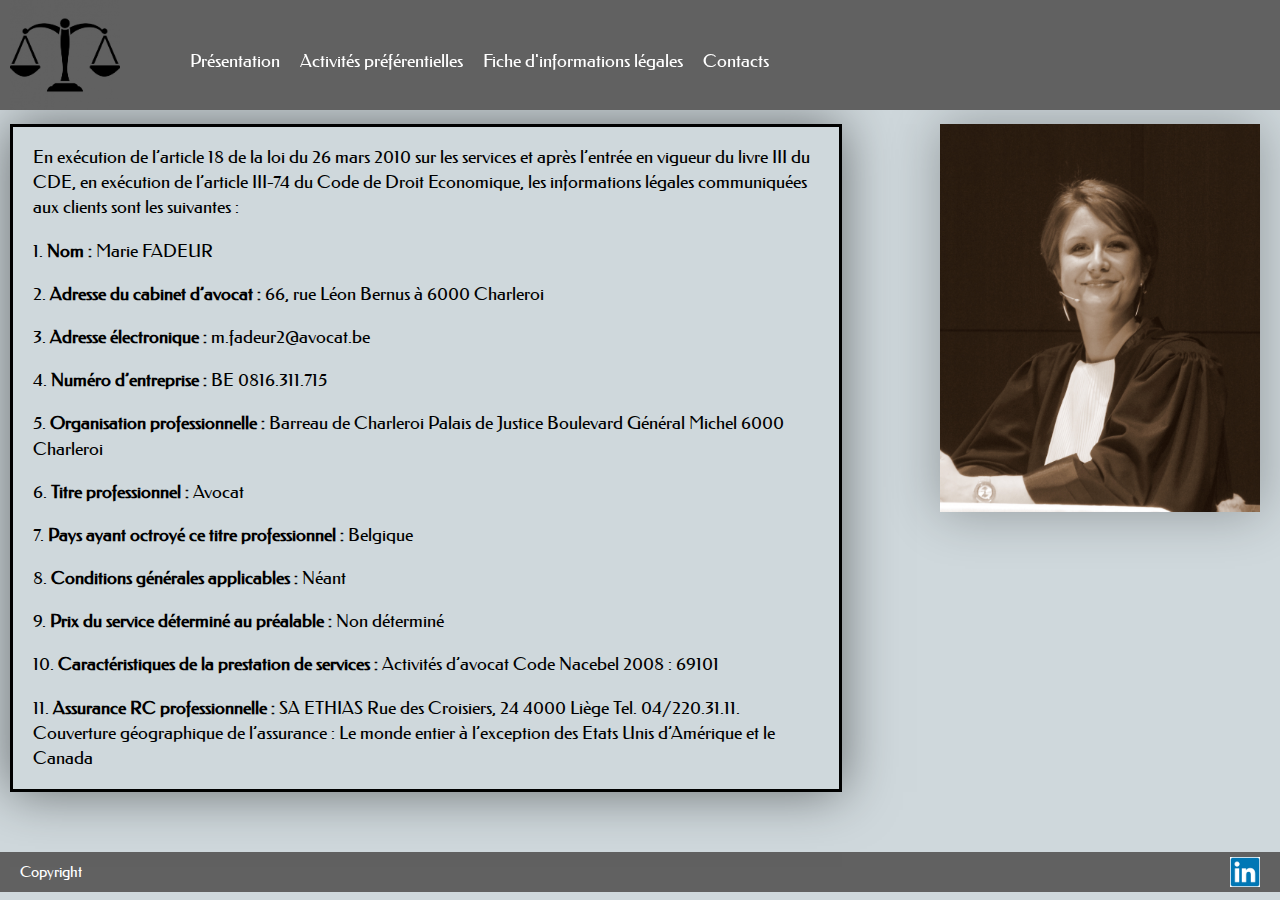
<file: spec.html>
<!DOCTYPE html>

<html>
<head>
    <meta http-equiv="content-type" content="text/html; charset=utf-8"/>
    <meta name="viewport" content="width=device-width, user-scalable=no" />
    <meta name="description" content="Avocate spécialisée en droit du travail, droit de la famille, droit administratif, droit commercial."/>
    <link rel="stylesheet" type="text/css" href="stylemf.css">
    <link href='https://fonts.googleapis.com/css?family=Federo' rel='stylesheet' type='text/css'>
    <title>Avocat Charleroi Marie Fadeur droit légal</title>
    <meta name="keywords" content="Avocat,Charleroi,Fadeur,droit,légal">
</head>

<body>
    <header class=header>
    <a href="#" class="header__logo" id="header__logo"></a>
    <div class="menu-wrap">
        <nav class="menu">
            <ul class="clearfix">
                <li><a href="index.html">Présentation</a></li>
                <li>
                    <a href="bio.html">Activités préférentielles</a>
                        <ul class="sub-menu">
                            <li><a href="social.html">Droit social</a></li>
                            <li><a href="famille.html">Droit de la famille</a></li>
                            <li><a href="contrats.html">Droit des contrats</a></li>
                            <li><a href="admin.html">Droit administrtif</a></li>
                        </ul>
                </li>
                <li><a href="spec.html">Fiche d'informations légales</a></li>
                <li><a href="contact.html">Contacts</a></li>
            </ul>
        </nav>
    </div>
    </header>
<div class=container id="site__container">
    <article class="site__image">
            <div class="card__image">
                <img src="images/mf1.jpg">
                <!--</div class="card__body">-->
                    <p class="contacts">
                        <b>Cabinet principal :</b> Rue Léon Bernus, 66 à 6000 Charleroi<br>
                        <b>Tél:</b> 071/32.74.58<br>
                        <b>GSM (uniquement du lundi au vendredi de 9h à 18h) :</b> 0477/49.11.32<br>
                        <b>Fax:</b> 071/ 31.13.37<br>
                        <b>E-mail:</b> <a href="#" name="emailLink" id="emailLink" class="link__c"> m.fadeur2@avocat.be</a> <br>
                        <b>Numéro d'entreprise et TVA :</b> 0816.311.715<br>
                    </p>
                <!--</div>-->
            </div>
        </article>
    <div class=site__top>
        <div class=site__text>
            <p>En exécution de l’article 18 de la loi du 26 mars 2010 sur les services et après l’entrée en vigueur du livre III du CDE, en exécution de l’article III-74 du Code de Droit Economique, les informations légales communiquées aux clients sont les suivantes :</p>
            <p>1. <b>Nom : </b>Marie FADEUR </p>
            <p>2. <b>Adresse du cabinet d’avocat : </b>       66, rue Léon Bernus à 6000 Charleroi</p>
            <p>3. <b>Adresse électronique : </b>m.fadeur2@avocat.be</p>
            <p>4. <b>Numéro d’entreprise : </b>BE 0816.311.715</p>
            <p>5. <b>Organisation professionnelle : </b>      Barreau de Charleroi
            Palais de Justice
            Boulevard Général Michel 
            6000 Charleroi</p>
            <p>6. <b>Titre professionnel : </b>           Avocat </p>
            <p>7. <b>Pays ayant octroyé ce
            titre professionnel :</b> Belgique</p>
            <p>8. <b>Conditions générales 
            applicables : </b>Néant</p>
            <p>9. <b>Prix du service déterminé 
            au préalable : </b>Non déterminé</p>
            <p>10. <b>Caractéristiques de la
            prestation de services : </b>Activités d’avocat
            Code Nacebel 2008 : 69101</p>
            <p>11. <b>Assurance RC professionnelle :</b>      SA ETHIAS
            Rue des Croisiers, 24
            4000 Liège
            Tel. 04/220.31.11.
            Couverture géographique de l’assurance :
            Le monde entier à l’exception des Etats Unis d’Amérique et le Canada</p>
        </div>
    </div>
    
</div>
<br clear="both">
<footer class="footer">
        <span class="copyright"></span>Copyright
        <a href="https://www.linkedin.com/in/mariefadeur" target="_blank"><span class="icon icon--linkedin"></span></a>

</footer>
<script type="text/javascript" src="http://ajax.googleapis.com/ajax/libs/jquery/1.9.1/jquery.min.js"></script>

<script>
$(document).ready(function() {
    /*alert("test");*/
    $('#header__logo').click(function(e){
        e.preventDefault();
        $("body").toggleClass('wsidebar');
    });
    $('#site__container').click(function(e){
        e.preventDefault();
        $("body").removeClass('wsidebar');
    });
});

$(function () {
  $('#emailLink').on('click', function (event) {
      event.preventDefault();
    //alert("Huh");
    var email = 'm.fadeur2@avocat.be';
    var subject = "Demande d'informations";
    window.location = 'mailto:' + email + '?subject=' + subject;
  });
});

</script>
</body>
</html>
</file>
<file: stylemf.css>
@import url("responsive.css");
*{box-sizing:border-box;}
img{
    height:auto;
    max-width:100%;
    box-shadow: 0px 0px 50px rgba(0,0,0,0.3);
}
html, body{
    font-family: 'Federo', cursive;
    font-size: 18px;
    line-height: 1.4;
    height:100%;
    
    margin:0;
    padding:0;
    background-color:#cfd8dc;
}

a{
    text-decoration:none;
    color:inherit;
}
h1{
    margin-left:5px;
}
h2{
    margin-left:15px;
}
p{
    margin-left:10px;
}

.header{
    position: fixed;
    left:0;
    right:0;
    height:110px;
    line-height:86px;
    color:#FFF;
    background-color:#616161;
}
.header__logo{
    background:url(images/justice.jpg);
    background-size:contain;
    height:110px;
    width:110px;
    margin-right:20px;
    margin-left:10px;
    float:right;
    left:0;
    top:0;
    vertical-align: middle;
}
.container{
    display:inline;
    clear:both;*/
    overflow:auto;
    margin: 0 40px;
    padding-top:86px;
}

.site__image{
    float:right;
    width:25%;
    margin-top:124px;
    margin-right:20px;
    margin-left:-20px;
    padding-left:0px;
    padding-right:0px;
    padding-top:0px;
    background-color: #cfd8dc;
    transition-duration: 0.5s;
}
.site__image__c{
    float:right;
    width:20%;
    margin-top:124px;
    margin-right:20px;
    margin-left:-20px;
    padding-left:0px;
    padding-right:0px;
    padding-top:0px;
    background-color:#fff; 
    box-shadow: 0px 0px 50px rgba(0,0,0,0.5);
}
.site__image:hover{
    box-shadow: 0px 0px 50px rgba(0,0,0,0.5);
}

.site__image:hover .contacts{
    display:block;
    opacity: 1;
}
.card__image{
    margin-top:0px;
}

.contacts{
    margin-right: 1px;
    opacity:0;
    transition-duration: 0.7s;    
}
.contacts__c{
    display:none;
}
.coord1{
    display: block;
    padding:10px;
}
.icon1{
    display: inline-block;
    background:url(images/adresse.png);
    background-size:contain;
    height:15px;
    width:15px;
    margin-right: 8px;
    vertical-align: middle;
}
.address1{
    display: inline-block;
    vertical-align: middle;
}
.address2{
    margin-left: 35px;
}
.coord2{
    display: block;
    padding:10px;
}
.icon2{
    display: inline-block;
    background:url(images/tel.png);
    background-size:contain;
    height:15px;
    width:15px;
    margin-right: 8px;
    vertical-align: middle;
}
.tel{
    display: inline-block;
    vertical-align: middle;
}
.coord3{
    display: block;
    padding:10px;
}
.icon3{
    display: inline-block;
    background:url(images/mail.png);
    background-size:contain;
    height:15px;
    width:15px;
    margin-right: 8px;
    vertical-align: middle;
}
.mail{
    display: inline-block;
    vertical-align: middle;
    font-style: italic;
}

.site__top{
    
    width:65%;
    float:left;
    /*position: relative;*/
    padding-right: 10px;
    padding-left: 10px;
    margin-top:124px;
    margin-left: 10px;
    border-style:solid;
    box-shadow: 0px 0px 50px rgba(0,0,0,0.5);
}
.site__top__c{
    
    width:70%;
    float:left;
    /*position: relative;*/
    padding-right: 10px;
    padding-left: 10px;
    margin-top:124px;
    margin-left: 10px;
}

.site__text{
    width:100%;
    float:left;
    padding-right: 10px;
}

.site__list{
    width:40%;
    float:left;
}

.site__text2{
    width:100%;
    float:left;
}

.header__logo{
    float:left;
    font-weight:bold;
    padding:  0 25px;
    
}


.menu{
    float:left;
}

.menu a{
    padding:  0 10px;
}

.menu a:hover{
    color:#37474f;
}

.clearfix:after {
    display:block;

    float:left;
    margin:0px;
}
/*----- Menu Outline -----*/

.menu li {
    float:left;
    margin:0px;
    list-style:none;
}

.menu li:hover > a, .menu .current-item > a {
    text-decoration:none;
}

/*----- Top Level -----*/

.menu > ul > li {
    float:left;
    display:inline-block;
    position:relative;
}

.menu > ul > li > a {
    padding:  0 10px;
    display:inline-block;

}
.menu > ul > li:hover > a, .menu > ul > .current-item > a {

}
/*----- Bottom Level -----*/
.menu li:hover .sub-menu {
    z-index:1;
    opacity:1;
}
.sub-menu {
    width:160%;
    padding:0px 10px;
    position:absolute;
    top:100%;
    left:0px;
    z-index:-1;
    opacity:0;
    transition:opacity linear 0.15s;
    box-shadow:0px 2px 3px rgba(0,0,0,0.2);
    background:#616161;
}
.sub-menu li {
    display:block;
    font-size:16px;
    line-height:26px
}
.sub-menu li a {
    padding:10px 30px;
    display:block;
}
.sub-menu li a:hover, .sub-menu .current-item a {

}

.site__top__c{
    border-style:solid;
    box-shadow: 0px 0px 50px rgba(0,0,0,0.5);
}

.footer{
    font-size:15px;
    color:#fff;
    left:0;
    right:0;
    bottom:0;
    height:40px;
    line-height:40px;
    background-color: #616161;
    margin-top:60px;
}

.icon--linkedin{
    background:url(images/linkedin.jpg);
    background-size:contain;
    height:30px;
    width:30px;
    margin-right:20px;
    margin-top:5px;
    float:right;
    right:0;
    bottom:0;
    vertical-align: middle;
}
.copyright{
    margin-left:20px;
}

.link__c{
    color:#0091ea;
    text-decoration: underline;
}
</file>
